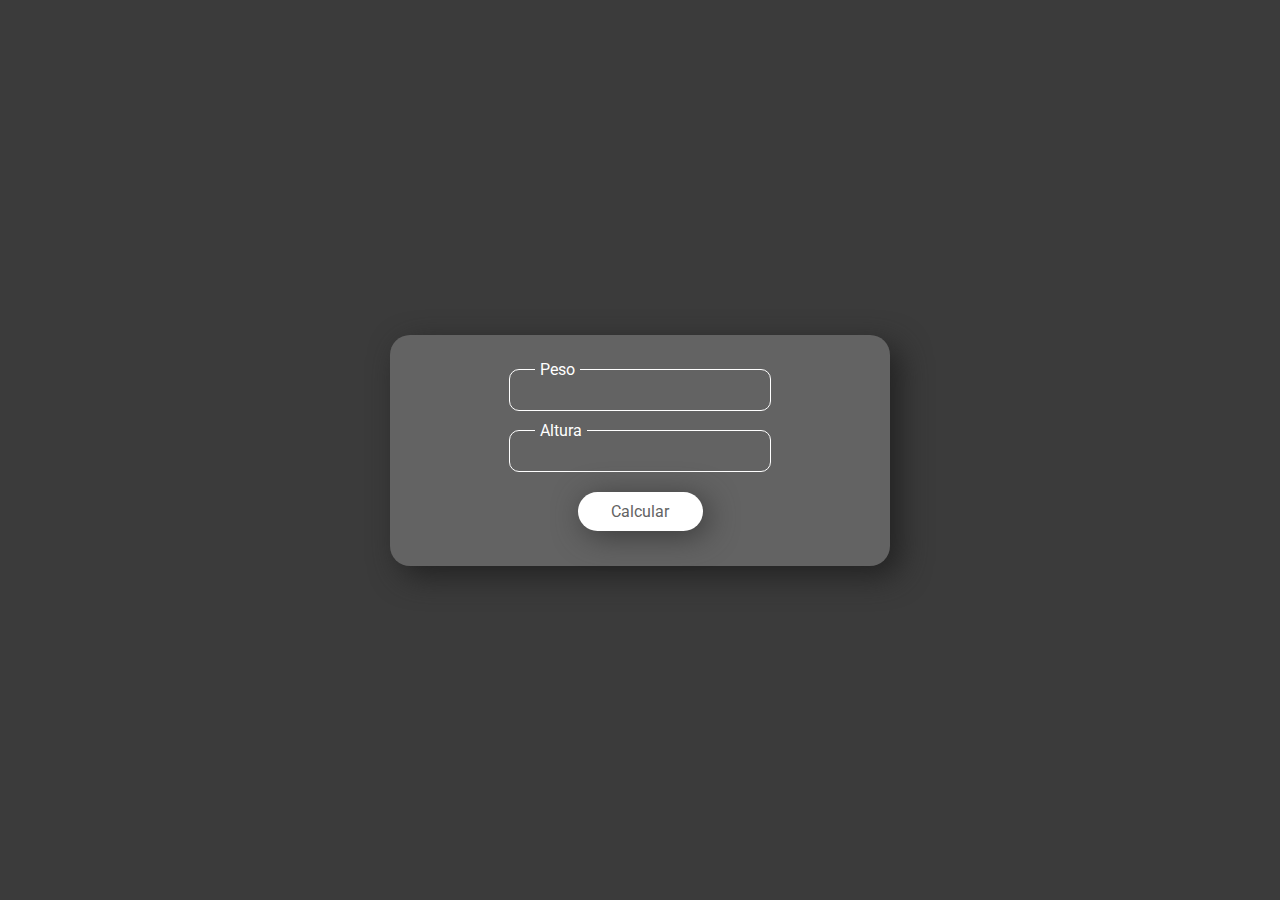
<file: Aula-01-IMC/index.html>
<!DOCTYPE html>
<html lang="pt-br">
<head>
    <meta charset="UTF-8">
    <meta http-equiv="X-UA-Compatible" content="IE=edge">
    <meta name="viewport" content="width=device-width, initial-scale=1.0">
    <link rel="stylesheet" href="style.css">
    <title>Aula 01</title>
</head>
<body>

    <section class="area-content">
        <form action="post">
            <label for="peso">Peso</label>
            <input type="number" name="peso"  id="peso">
    
            <label for="altura">Altura</label>
            <input type="number" step="0.01" name="altura" id="altura">
            <div class="area-response"></div>
            <input type="submit" value="Calcular">
        </form>
    </section>

    
    
<script src="script.js"></script>
</body>
</html>
</file>
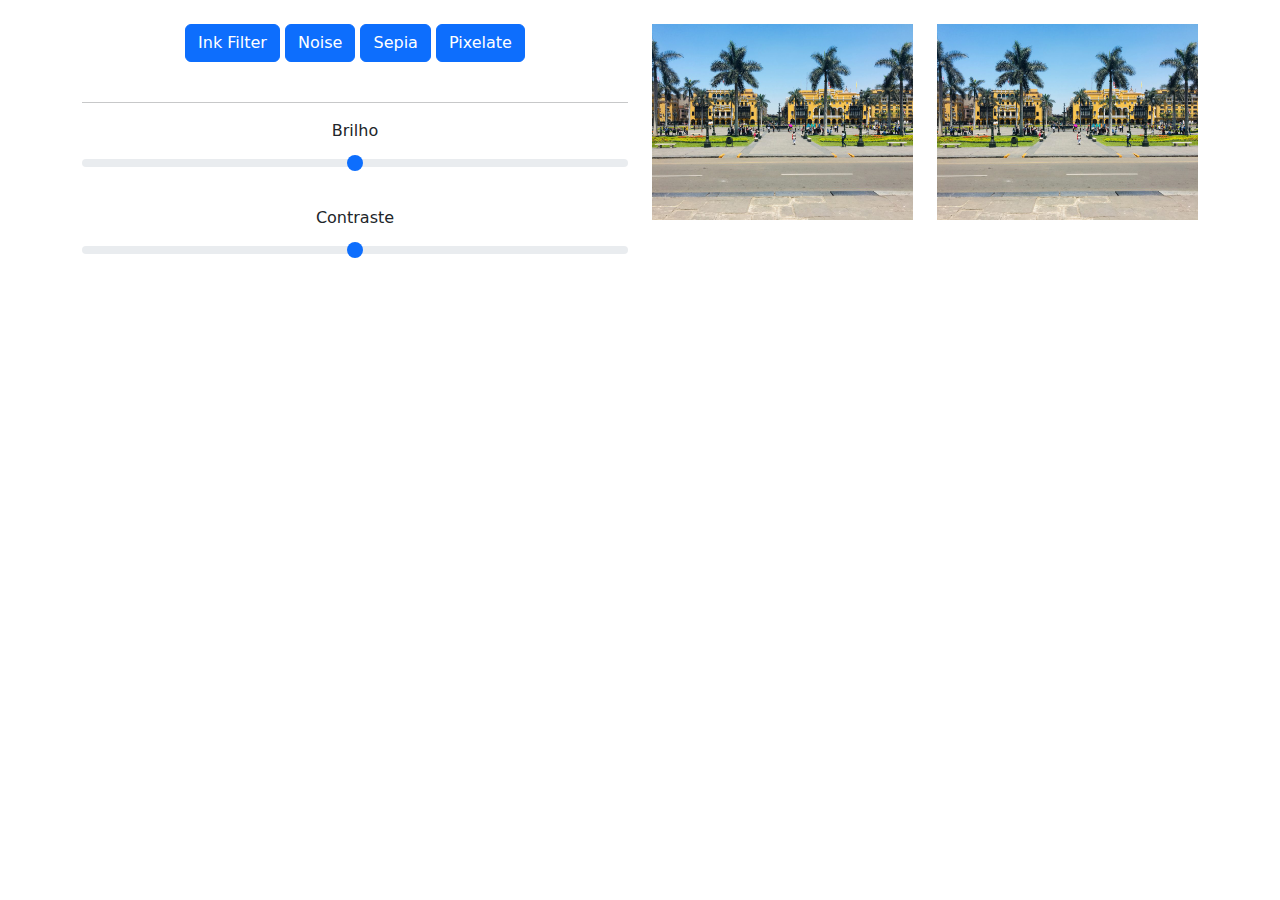
<file: Aula-05-WebGL/ManipulacaoImgJs/index.html>
<!DOCTYPE html>
<html lang="en">
<head>
    <meta charset="UTF-8">
    <title>Title</title>

    <script src="js/glfx.js"></script>
    <script src="js/ManipulacaoImg.js"></script>

    <link href="https://cdn.jsdelivr.net/npm/bootstrap@5.3.3/dist/css/bootstrap.min.css" rel="stylesheet"
          integrity="sha384-QWTKZyjpPEjISv5WaRU9OFeRpok6YctnYmDr5pNlyT2bRjXh0JMhjY6hW+ALEwIH" crossorigin="anonymous">
    <script src="https://cdn.jsdelivr.net/npm/bootstrap@5.3.3/dist/js/bootstrap.bundle.min.js"
            integrity="sha384-YvpcrYf0tY3lHB60NNkmXc5s9fDVZLESaAA55NDzOxhy9GkcIdslK1eN7N6jIeHz"
            crossorigin="anonymous"></script>

    


            <script>
                let manipulacao = new ManipulacaoImg();
                
                function prepararImagem() {
                    manipulacao.carregarImagem();
                    manipulacao.converterEmTextura();
                }
            
                function alterarConstrasteBrilho() {
                    let contraste = document.getElementById('contraste');
                    let brilho = document.getElementById('brilho');
            
                    let m = new ManipulacaoImg();
                    m.carregarImagem();
                    m.converterEmTextura();
                    m.brilhoContraste(parseFloat(brilho.value), parseFloat(contraste.value));
                    m.toDataUrl();
                    m.destroy();
                }
            
                function aplicarInkFilter() {
                    if (!manipulacao.texture) prepararImagem();
                    manipulacao.inkFilter();
                    manipulacao.toDataUrl();
                }
            
                function aplicarNoise() {
                    if (!manipulacao.texture) prepararImagem();
                    manipulacao.noise();
                    manipulacao.toDataUrl();
                }
            
                function aplicarSepia() {
                    if (!manipulacao.texture) prepararImagem();
                    manipulacao.sepia();
                    manipulacao.toDataUrl();
                }
            
                function aplicarPixelate() {
                    if (!manipulacao.texture) prepararImagem();
                    manipulacao.pixelate();
                    manipulacao.toDataUrl();
                }
            
                window.onload = prepararImagem;
            </script>
            
            

    

</head>
<body>

<br/>
<div class="container-md text-center">
    <div class="row">

        <div class="col-6">
            <form>
                <button type="button" class="btn btn-primary" onclick="aplicarInkFilter()">Ink Filter</button>
                <button type="button" class="btn btn-primary" onclick="aplicarNoise()">Noise</button>
                <button type="button" class="btn btn-primary" onclick="aplicarSepia()">Sepia</button>
                <button type="button" class="btn btn-primary" onclick="aplicarPixelate()">Pixelate</button>


                <br/><br/>
                <hr/>
                <label for="brilho" class="form-label">Brilho</label>
                <input type="range" value="0" onchange="alterarConstrasteBrilho()" min="-1" max="1" step="0.1" class="form-range" name="brilho" id="brilho">

                <br/><br/>
                <label for="contraste" class="form-label">Contraste</label>
                <input type="range" value="0" onchange="alterarConstrasteBrilho()" min="-1" max="1" step="0.01" class="form-range" name="contraste" id="contraste">

            </form>
        </div>

        <div class="col-3">
            <img width="100%" src="img/img.jpg" id="image"/>
        </div>

        <div class="col-3">
            <img width="100%" src="img/img.jpg" id="imageOriginal"/>
        </div>

    </div>
</div>

</body>
</html>
</file>
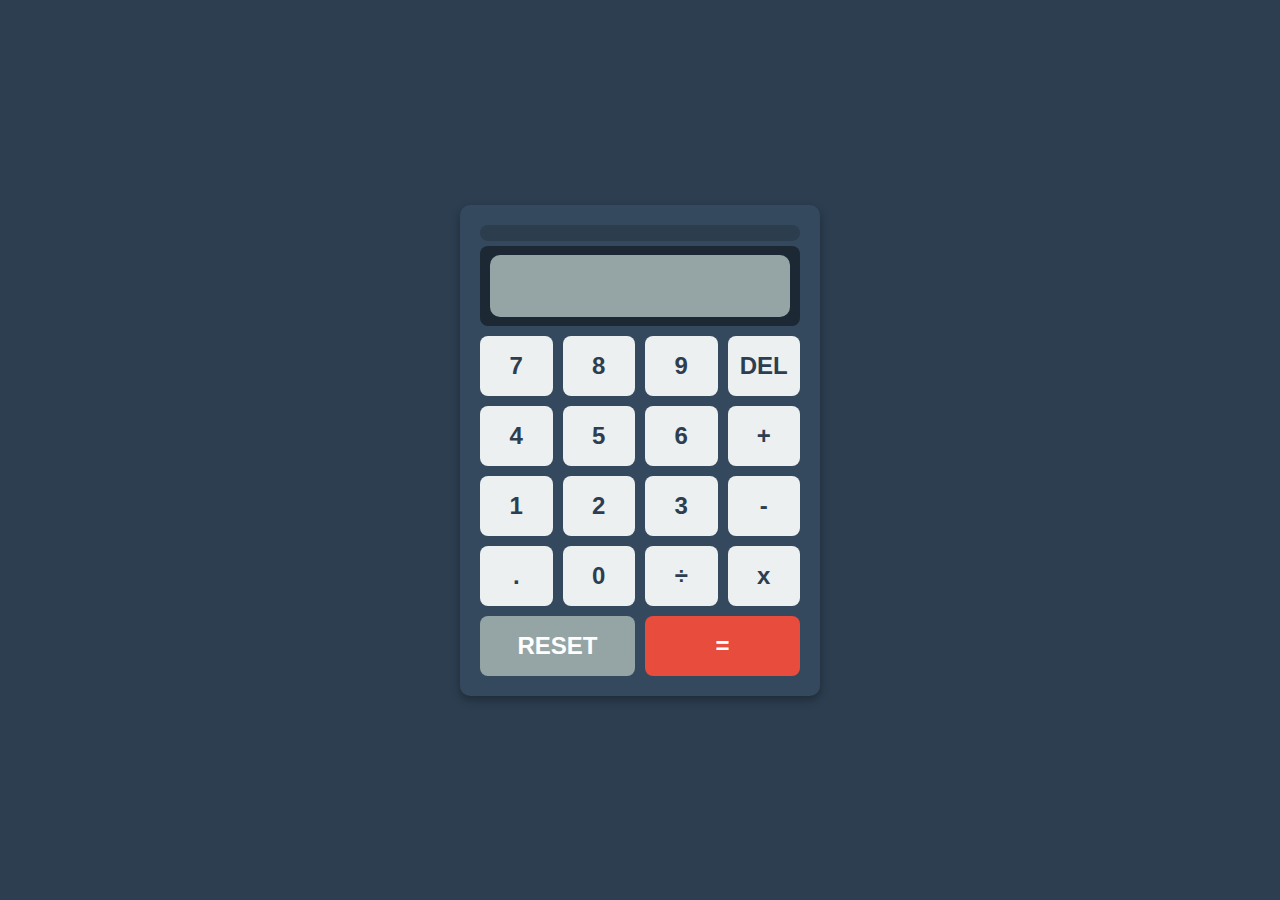
<file: Aula-02-LocalStorage/Aula-02-LocalStorage/Calculadora/index.html>
<!DOCTYPE html>
<html lang="pt-br">
<head>
    <meta charset="UTF-8">
    <meta name="viewport" content="width=device-width, initial-scale=1.0">
    <link rel="stylesheet" href="style.css">
    <title>Calculadora</title>
</head>
<body>
    <section class="area-calc">

        <div class="area-history" id="history">
            <ul id="list-history"></ul>
        </div>

        <div class="window-calc" id="window-calc">
            <input class="characters" id="characters" type="text" name="equacao" id="inputEquacao">
        </div>

        <div class="area-btn">
            
            <button type="button" class="btn-calc" onclick="montaEquacao(7);" id="">7</button>
            <button type="button" class="btn-calc" onclick="montaEquacao(8);" id="">8</button>
            <button type="button" class="btn-calc" onclick="montaEquacao(9);" id="">9</button>
            <button type="button" class="btn-calc" onclick="montaEquacao('DEL');" id="">DEL</button>
            <button type="button" class="btn-calc" onclick="montaEquacao(4);" id="">4</button>
            <button type="button" class="btn-calc" onclick="montaEquacao(5);" id="">5</button>
            <button type="button" class="btn-calc" onclick="montaEquacao(6);" id="">6</button>
            <button type="button" class="btn-calc" onclick="montaEquacao('+');" id="">+</button>
            <button type="button" class="btn-calc" onclick="montaEquacao(1);" id="">1</button>
            <button type="button" class="btn-calc" onclick="montaEquacao(2);" id="">2</button>
            <button type="button" class="btn-calc" onclick="montaEquacao(3);" id="">3</button>
            <button type="button" class="btn-calc" onclick="montaEquacao('-');" id="">-</button>
            <button type="button" class="btn-calc" onclick="montaEquacao('.');" id="">.</button>
            <button type="button" class="btn-calc" onclick="montaEquacao(0);" id="">0</button>
            <button type="button" class="btn-calc" onclick="montaEquacao('/');" id="">÷</button>
            <button type="button" class="btn-calc" onclick="montaEquacao('*');" id="">x</button>
        </div>
        <div class="bottom-calc">
            <button type="button" class="btn-calc-bottom" onclick="montaEquacao('RESET');" id="">RESET</button>
            <button type="button" class="btn-calc-bottom" onclick="montaEquacao('=');" id="">=</button>
        </div>
        
    </section>

    <script src="script.js"></script>
</body>
</html>
</file>
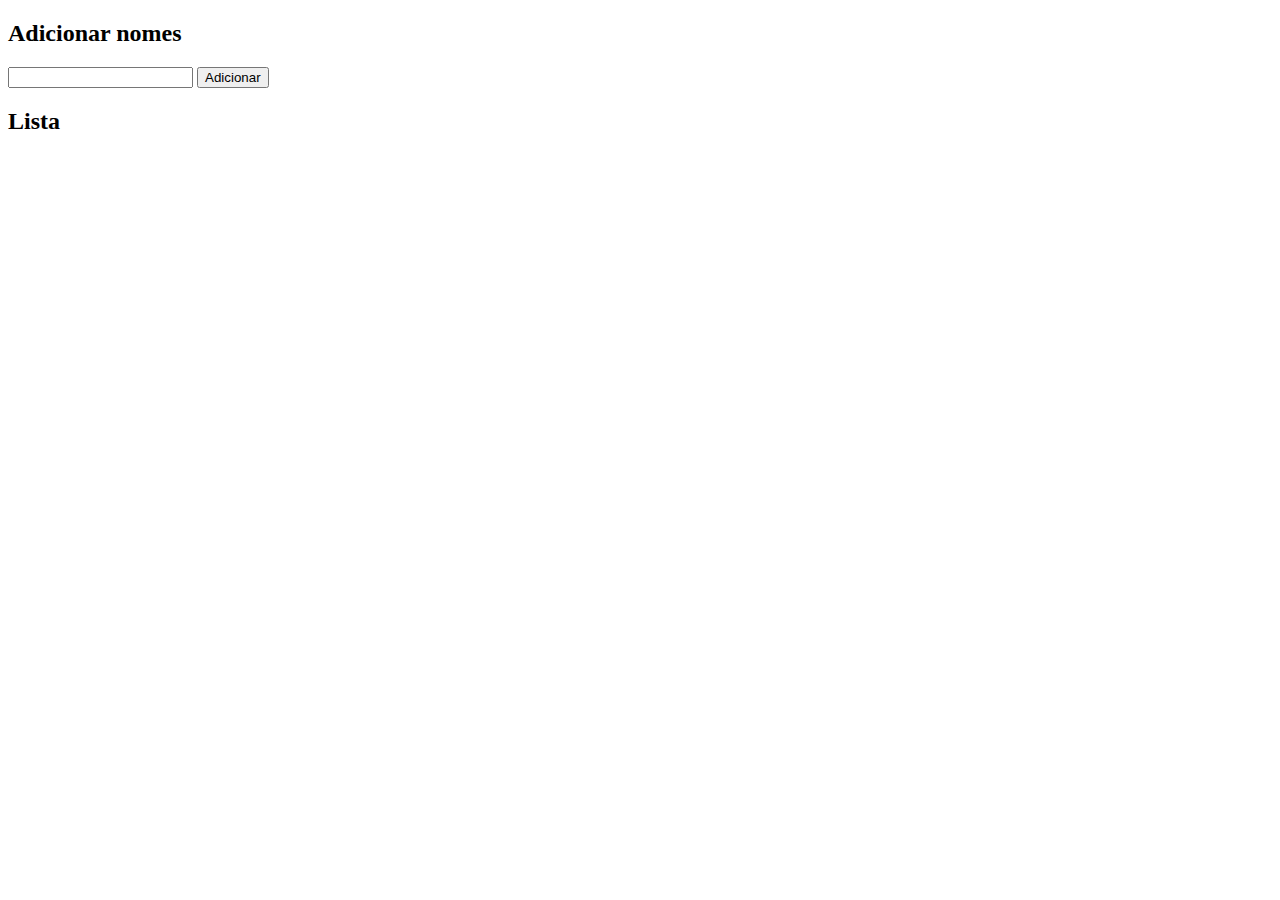
<file: Aula-02-LocalStorage/Aula-02-LocalStorage/ExemploLocalStorage/index.html>
<!DOCTYPE html>
<html lang="pt-br">
<head>
    <meta charset="UTF-8">
    <meta name="viewport" content="width=device-width, initial-scale=1.0">
    <title>Local Storage - Lista nomes</title>
</head>
<body>
    <h2>Adicionar nomes</h2>
    <form>
        <input type="text" name="cpNome" id="cpNome">
        <button name="btn" onclick="m.inserir();" type="button">Adicionar</button>
    </form>

    <h2>Lista</h2>
    <ul id="ListaNomes">

    </ul>

    <script src="script.js"></script>
</body>
</html>
</file>
<file: Aula-01-IMC/style.css>
@import url('https://fonts.googleapis.com/css2?family=Roboto:ital,wght@0,100..900;1,100..900&display=swap');

body {
    margin: 0px;
    padding: 0px;
    height: 100vh;
    background-color: rgb(59, 59, 59);
    font-family: 'Roboto', sans-serif;
    display: flex;
    justify-content: center;
    align-items: center;
}
.area-content {
    background-color: rgb(99, 99, 99);
    width: 500px;
    display: flex;
    justify-content: center;
    height: fit-content;
    border-radius: 20px;
    padding: 15px 0;
    box-shadow: 10px 10px 30px rgb(34, 34, 34);
}
form {
    display: flex;
    flex-direction: column;
    align-items: center;
    width: 50%;
}

input {
    all: unset;
    border: none;
    outline: none;
    background: transparent;
    font-family: inherit;
    font-size: inherit;
    color: inherit;
  }
  
label {
    align-self: flex-start;
    margin-left: 20px;
    background-color: rgb(99, 99, 99);
    position: relative;
    top: 10px;
    padding: 0 5px;
    color: rgb(255, 255, 255);
}
#altura, #peso {
    background-color: transparent;
    border: 1px solid rgb(255, 255, 255);
    border-radius: 10px;
    height: 40px;
    width: 100%;
}

input[type="number"]::-webkit-outer-spin-button,
input[type="number"]::-webkit-inner-spin-button {
  margin: 0;
  -webkit-appearance: none;
}

input[type="number"] {
  -moz-appearance: textfield;
  appearance: textfield;
  color: rgb(59, 59, 59);
}
input[type="number"] {
    padding-left: 10px;
}
input[type="submit"] {
    background-color: rgb(255, 255, 255);
    width: 50%;
    text-align: center;
    padding: 10px 0px;
    margin: 20px 0;
    border-radius: 20px;
    color: rgb(99, 99, 99);
    box-shadow: 5px 5px 30px rgb(59, 59, 59);
    transition: 200ms;
}
input[type="submit"]:hover {
    background-color: rgb(99, 99, 99);
    color: rgb(255, 255, 255);
    transition: 200ms;
}

.response-area {
    border: 1px solid rgb(255, 255, 255);
    margin-top: 20px;
    padding: 0 15px;
    color: rgb(255, 255, 255);
    border-radius: 10px;
}
</file>
<file: Aula-02-LocalStorage/Aula-02-LocalStorage/Calculadora/style.css>
@import url('https://fonts.googleapis.com/css2?family=Roboto:wght@400;700&display=swap');

body {
    margin: 0;
    padding: 0;
    display: flex;
    justify-content: center;
    align-items: center;
    height: 100vh;
    background-color: #2c3e50;
    font-family: 'Roboto', sans-serif;
}

.area-calc {
    width: 320px;
    background-color: #34495e;
    padding: 20px;
    border-radius: 10px;
    box-shadow: 0 4px 10px rgba(0, 0, 0, 0.3);

}
.area-history {
    max-height: 100px;
    overflow:scroll;
    background-color: #2c3d4e ;
    color: #bdc3c7;
    margin-bottom: 5px;
    border-radius: 10px;
    overflow-x: hidden;
}
#list-history {
    padding-left: 10px;
}
::-webkit-scrollbar {
    width: 3px; 
  }
::-webkit-scrollbar-track {
background: #f1f1f14d; 
border-radius: 10px;
}
::-webkit-scrollbar-thumb {
background: #ffffff; 
border-radius: 10px;
}
::-webkit-scrollbar-thumb:hover {
background: #e74c3c; 
}
li {
    list-style: none;
    margin-bottom: 5px;
    font-size: 20px;
}
.window-calc {
    width: 100%;
    background-color: #1c2833;
    height: 80px;
    border-radius: 8px;
    display: flex;
    justify-content: flex-end;
    align-items: center;
    padding: 10px;
    box-sizing: border-box;
    font-size: 2rem;
    color: white;
    font-weight: bold;
}
input:focus {
    outline: 0;
}
.characters {
    background-color: #95a5a6;
    border: none;
    border-radius: 10px;
    width: 100%;
    height: 100%;
    font-size: 30px;
    padding-left: 10px;
    color: #2c3d4e;
    font-weight: 600;
}
.area-btn {
    display: grid;
    grid-template-columns: repeat(4, 1fr);
    gap: 10px;
    margin-top: 10px;
}

.btn-calc {
    width: 100%;
    height: 60px;
    background-color: #ecf0f1;
    border: none;
    border-radius: 8px;
    font-size: 1.5rem;
    font-weight: bold;
    color: #2c3e50;
    cursor: pointer;
}

.btn-calc:hover {
    background-color: #bdc3c7;
}

.bottom-calc {
    display: grid;
    grid-template-columns: 1fr 1fr;
    gap: 10px;
    margin-top: 10px;
}

.btn-calc-bottom {
    width: 100%;
    height: 60px;
    border: none;
    border-radius: 8px;
    font-size: 1.5rem;
    font-weight: bold;
    cursor: pointer;
}

.btn-calc-bottom:first-child {
    background-color: #95a5a6;
    color: white;
}

.btn-calc-bottom:last-child {
    background-color: #e74c3c;
    color: white;
}

.btn-calc-bottom:first-child:hover {
    background-color: #7f8c8d;
}

.btn-calc-bottom:last-child:hover {
    background-color: #c0392b;
}
</file>
